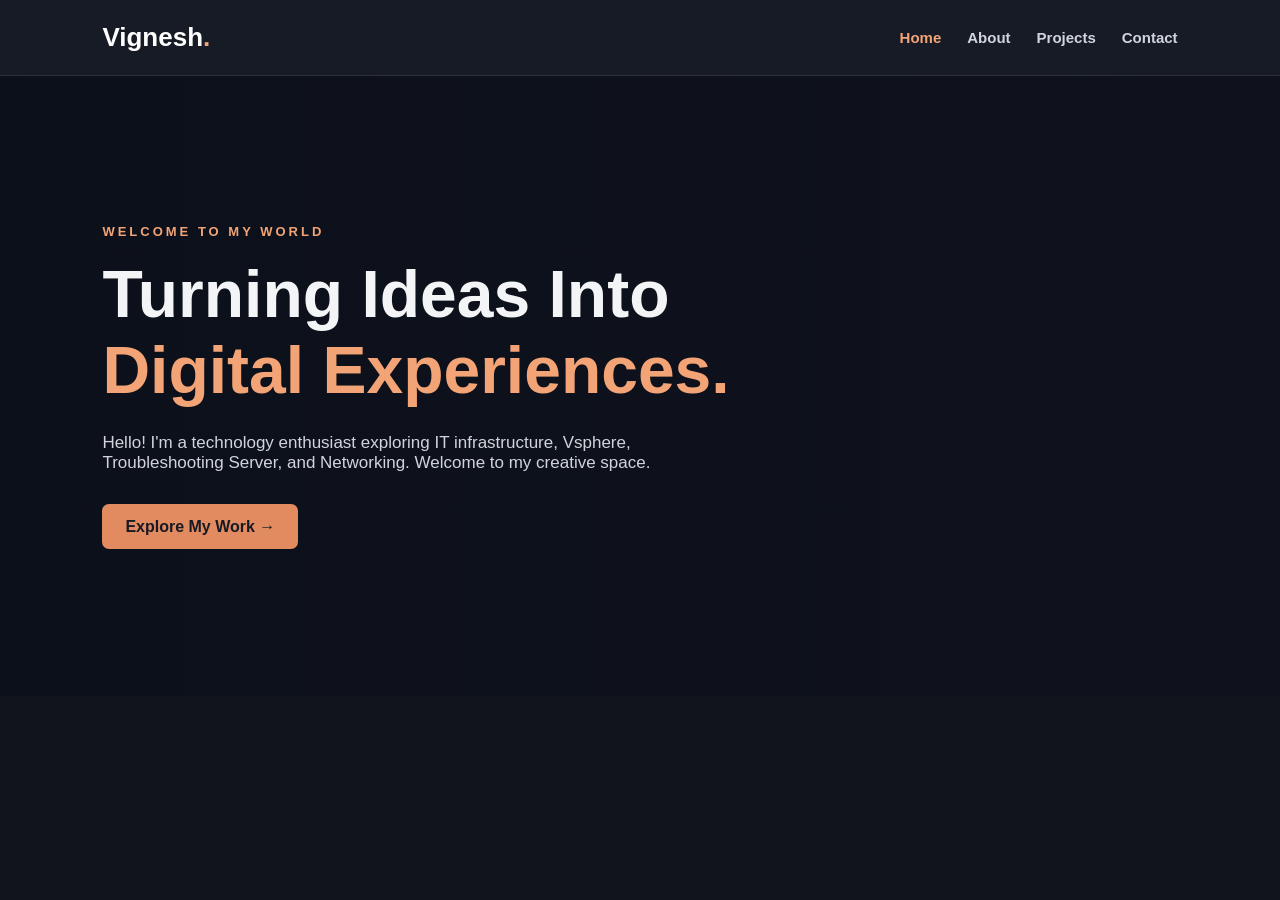
<file: index.html>
<!DOCTYPE html>
<html lang="en">
<head>
    <meta charset="UTF-8">
    <meta name="viewport" content="width=device-width, initial-scale=1.0">
    <title>Vignesh | Portfolio</title>
    <link rel="stylesheet" href="style.css">
</head>
<body>

    <!-- Navigation -->
    <header class="navbar">
        <a href="index.html" class="logo">Vignesh<span>.</span></a>

        <nav class="nav-links">
            <a href="index.html" class="active">Home</a>
            <a href="about.html">About</a>
            <a href="projects.html">Projects</a>
            <a href="contact.html">Contact</a>
        </nav>
    </header>

    <!-- Home Hero -->
    <main>
        <section class="hero" id="home">
            <div class="hero-content">

                <p class="eyebrow">WELCOME TO MY WORLD</p>

                <h1>
                    Turning Ideas Into
                    <span>Digital Experiences.</span>
                </h1>

                <p class="hero-description">
                    Hello! I'm a technology enthusiast exploring
                    IT infrastructure, Vsphere, Troubleshooting Server, and Networking.
                    Welcome to my creative space.
                </p>

                <a href="about.html" class="button">
                    Explore My Work →
                </a>

            </div>
        </section>
    </main>

</body>
</html>
</file>
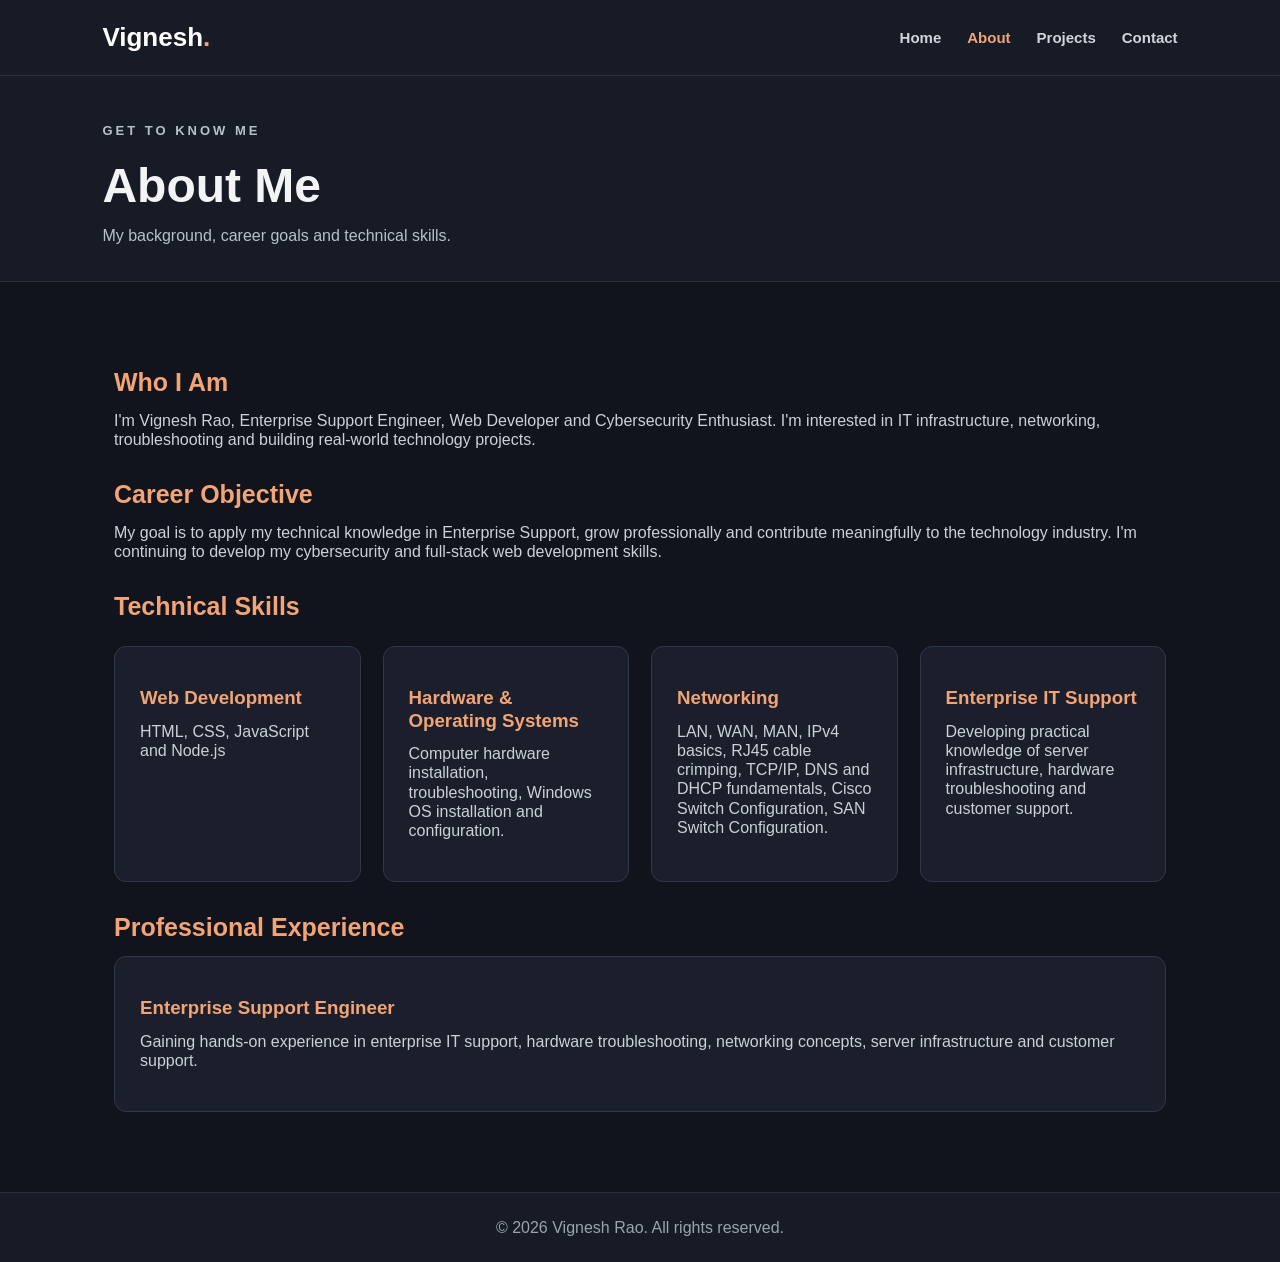
<file: about.html>
<!DOCTYPE html>
<html lang="en">
<head>
    <meta charset="UTF-8">
    <meta name="viewport" content="width=device-width, initial-scale=1.0">
    <title>About | Vignesh Rao</title>
    <link rel="stylesheet" href="style.css">
</head>
<body>

    <header class="navbar">
        <a href="index.html" class="logo">Vignesh<span>.</span></a>
        <nav class="nav-links">
            <a href="index.html">Home</a>
            <a href="about.html" class="active">About</a>
            <a href="projects.html">Projects</a>
            <a href="contact.html">Contact</a>
        </nav>
    </header>

    <section class="page-header">
        <p class="eyebrow">GET TO KNOW ME</p>
        <h1>About Me</h1>
        <p>My background, career goals and technical skills.</p>
    </section>

    <main class="content-section">
        <h2>Who I Am</h2>
        <p>
            I'm Vignesh Rao, Enterprise Support Engineer,
            Web Developer and Cybersecurity Enthusiast. I'm interested
            in IT infrastructure, networking, troubleshooting and
            building real-world technology projects.
        </p>

        <h2>Career Objective</h2>
        <p>
            My goal is to apply my technical knowledge in Enterprise Support, grow
            professionally and contribute meaningfully to the
            technology industry. I'm continuing to develop my
            cybersecurity and full-stack web development skills.
        </p>

        <h2>Technical Skills</h2>

        <div class="card-grid">
            <article class="card">
                <h3>Web Development</h3>
                <p>HTML, CSS, JavaScript and Node.js</p>
            </article>

            <article class="card">
                <h3>Hardware & Operating Systems</h3>
                <p>Computer hardware installation, troubleshooting,
                Windows OS installation and configuration.</p>
            </article>

            <article class="card">
                <h3>Networking</h3>
                <p>LAN, WAN, MAN, IPv4 basics, RJ45 cable crimping,
                TCP/IP, DNS and DHCP fundamentals, Cisco Switch Configuration, SAN Switch Configuration.</p>
            </article>

            <article class="card">
                <h3>Enterprise IT Support</h3>
                <p>Developing practical knowledge of server
                infrastructure, hardware troubleshooting and
                customer support.</p>
            </article>
        </div>

        <h2>Professional Experience</h2>
        <article class="card">
            <h3>Enterprise Support Engineer</h3>
            <p>
                Gaining hands-on experience in enterprise IT support,
                hardware troubleshooting, networking concepts,
                server infrastructure and customer support.
            </p>
        </article>
    </main>

    <footer class="footer">
        <p>© 2026 Vignesh Rao. All rights reserved.</p>
    </footer>

</body>
</html>
</file>
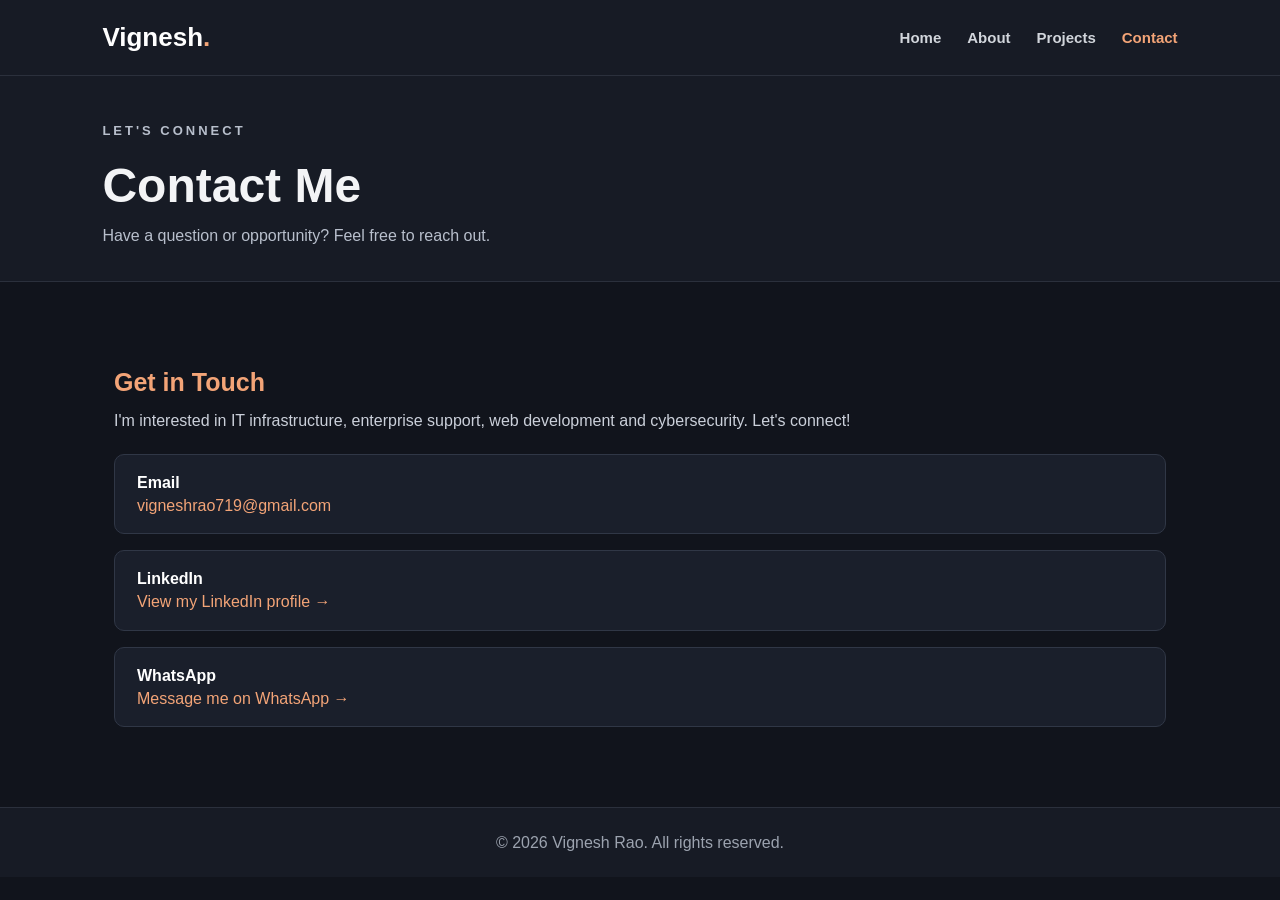
<file: contact.html>
<!DOCTYPE html>
<html lang="en">
<head>
    <meta charset="UTF-8">
    <meta name="viewport" content="width=device-width, initial-scale=1.0">
    <title>Contact | Vignesh Rao</title>
    <link rel="stylesheet" href="style.css">
</head>
<body>

    <!-- Navigation -->
    <header class="navbar">
        <a href="index.html" class="logo">Vignesh<span>.</span></a>

        <nav class="nav-links">
            <a href="index.html">Home</a>
            <a href="about.html">About</a>
            <a href="projects.html">Projects</a>
            <a href="contact.html" class="active">Contact</a>
        </nav>
    </header>

    <!-- Page Heading -->
    <section class="page-header">
        <p class="eyebrow">LET'S CONNECT</p>
        <h1>Contact Me</h1>
        <p>Have a question or opportunity? Feel free to reach out.</p>
    </section>

    <!-- Contact Details -->
    <main class="content-section">
        <h2>Get in Touch</h2>
        <p>
            I'm interested in IT infrastructure, enterprise support,
            web development and cybersecurity. Let's connect!
        </p>

        <div class="contact-list">

            <a class="contact-item"
               href="mailto:vigneshrao719@gmail.com">
                <strong>Email</strong>
                vigneshrao719@gmail.com
            </a>

            <a class="contact-item"
               href="https://www.linkedin.com/in/vignesh-rao-g-r-5b5a0a342"
               target="_blank"
               rel="noopener noreferrer">
                <strong>LinkedIn</strong>
                View my LinkedIn profile →
            </a>

            <a class="contact-item"
               href="https://wa.me/918123992696"
               target="_blank"
               rel="noopener noreferrer">
                <strong>WhatsApp</strong>
                Message me on WhatsApp →
            </a>

        </div>
    </main>

    <footer class="footer">
        <p>© 2026 Vignesh Rao. All rights reserved.</p>
    </footer>

</body>
</html>
</file>
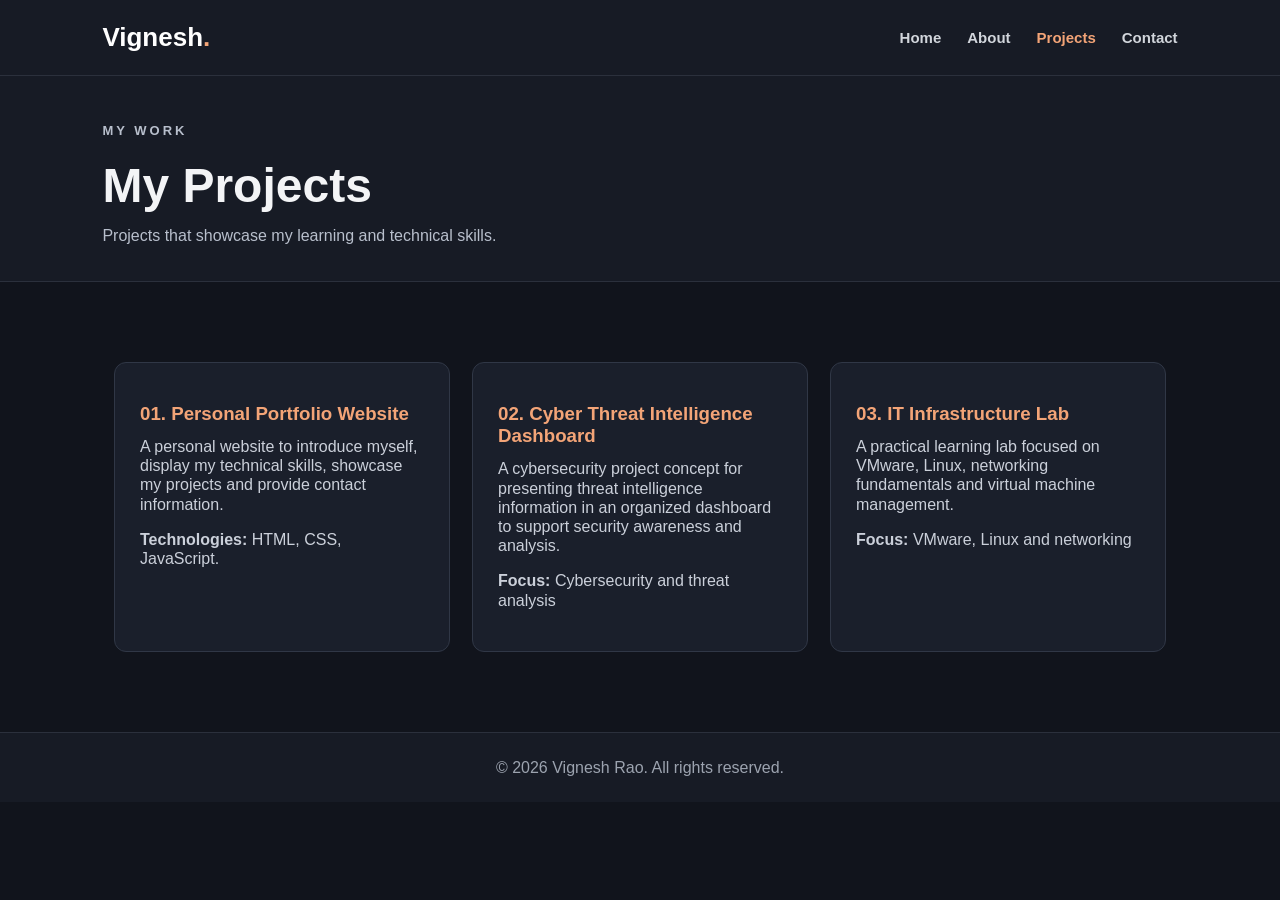
<file: projects.html>
<!DOCTYPE html>
<html lang="en">
<head>
    <meta charset="UTF-8">
    <meta name="viewport" content="width=device-width, initial-scale=1.0">
    <title>Projects | Vignesh Rao</title>
    <link rel="stylesheet" href="style.css">
</head>
<body>

    <!-- Navigation -->
    <header class="navbar">
        <a href="index.html" class="logo">Vignesh<span>.</span></a>

        <nav class="nav-links">
            <a href="index.html">Home</a>
            <a href="about.html">About</a>
            <a href="projects.html" class="active">Projects</a>
            <a href="contact.html">Contact</a>
        </nav>
    </header>

    <!-- Page Heading -->
    <section class="page-header">
        <p class="eyebrow">MY WORK</p>
        <h1>My Projects</h1>
        <p>Projects that showcase my learning and technical skills.</p>
    </section>

    <!-- Project Details -->
    <main class="content-section">

        <div class="card-grid">

            <article class="card">
                <h3>01. Personal Portfolio Website</h3>
                <p>
                    A personal website to introduce myself, display
                    my technical skills, showcase my projects and
                    provide contact information.
                </p>
                <p><strong>Technologies:</strong> HTML, CSS, JavaScript.</p>
            </article>

            <article class="card">
                <h3>02. Cyber Threat Intelligence Dashboard</h3>
                <p>
                    A cybersecurity project concept for presenting
                    threat intelligence information in an organized
                    dashboard to support security awareness and analysis.
                </p>
                <p><strong>Focus:</strong> Cybersecurity and threat analysis</p>
            </article>

            <article class="card">
                <h3>03. IT Infrastructure Lab</h3>
                <p>
                    A practical learning lab focused on VMware,
                    Linux, networking fundamentals and virtual
                    machine management.
                </p>
                <p><strong>Focus:</strong> VMware, Linux and networking</p>
            </article>

        </div>

    </main>

    <footer class="footer">
        <p>© 2026 Vignesh Rao. All rights reserved.</p>
    </footer>

</body>
</html>
</file>
<file: style.css>
/* ===== Global settings ===== */
* {
    margin: 0;
    padding: 0;
    box-sizing: border-box;
}

html {
    scroll-behavior: smooth;
}

body {
    font-family: "Segoe UI", Arial, sans-serif;
    background: #11141c;
    color: #f3f4f6;
    line-height: 1.2;
}

a {
    color: #f3a477;
    text-decoration: none;
}

a:hover {
    color: #ffc39e;
}

img {
    max-width: 100%;
}

/* ===== Navigation ===== */
.navbar {
    display: flex;
    justify-content: space-between;
    align-items: center;
    flex-wrap: wrap;
    gap: 18px;
    padding: 22px 8%;
    background: #171b25;
    border-bottom: 1px solid #2b303c;
}

.logo {
    color: #ffffff;
    font-size: 26px;
    font-weight: 800;
}

.logo span {
    color: #f3a477;
}

.nav-links {
    display: flex;
    flex-wrap: wrap;
    gap: 26px;
}

.nav-links a {
    color: #d1d5db;
    font-size: 15px;
    font-weight: 600;
}

.nav-links a:hover,
.nav-links a.active {
    color: #f3a477;
}


/* ===== Home hero ===== */
.hero {
    width: 100%;
    min-height: 620px;
    display: flex;
    align-items: center;
    padding: 90px 8%;
    background:
        linear-gradient(
            90deg,
            rgba(12, 16, 27, 0.94),
            rgba(12, 16, 27, 0.48)
        ),
        url("https://images.unsplash.com/photo-1518770660439-4636190af475?auto=format&fit=crop&w=2000&q=85");
    background-size: cover;
    background-position: center;
    background-repeat: no-repeat;
}


.hero-content {
    max-width: 720px;
}

.eyebrow {
    color: #f3a477;
    font-size: 13px;
    font-weight: 800;
    letter-spacing: 3px;
    margin-bottom: 18px;
    text-transform: uppercase;
}

.hero h1 {
    font-size: clamp(38px, 6vw, 66px);
    line-height: 1.15;
    margin-bottom: 24px;
}

.hero h1 span {
    display: block;
    color: #f3a477;
}

.hero-description {
    max-width: 600px;
    color: #d1d5db;
    font-size: 17px;
    margin-bottom: 30px;
}

.button {
    display: inline-block;
    padding: 13px 23px;
    border-radius: 7px;
    background: #e28b61;
    color: #171923;
    font-weight: 800;
    transition: 0.2s;
}

.button:hover {
    background: #ffc39e;
    color: #171923;
    transform: translateY(-2px);
}

/* ===== Page headings and content ===== */
.page-header {
    padding: 35px 8% 35px;
    background: #171b25;
    border-bottom: 1px solid #2b303c;
}

.page-header h1 {
    font-size: clamp(34px, 5vw, 48px);
    line-height: 1.2;
}

.page-header p {
    color: #b8bfcc;
    margin-top: 12px;
}

.content-section {
    max-width: 1100px;
    margin: auto;
    padding: 55px 24px 80px;
}

.content-section h2 {
    color: #f3a477;
    font-size: 25px;
    margin: 30px 0 14px;
}

.content-section h3 {
    color: #ffffff;
    margin: 15px 0 8px;
}

.content-section p {
    color: #cbd0da;
    margin-bottom: 16px;
}

.content-section ul {
    padding-left: 24px;
    color: #cbd0da;
}

.content-section li {
    margin-bottom: 8px;
}

/* ===== Cards ===== */
.card-grid {
    display: grid;
    grid-template-columns: repeat(auto-fit, minmax(240px, 1fr));
    gap: 22px;
    margin-top: 25px;
}

.card {
    background: #1a1f2b;
    border: 1px solid #303746;
    border-radius: 12px;
    padding: 25px;
    transition: 0.2s;
}

.card:hover {
    transform: translateY(-4px);
    border-color: #e28b61;
}

.card h3 {
    color: #f3a477;
    margin-bottom: 12px;
}

.card p {
    color: #cbd0da;
}

/* ===== Contact links ===== */
.contact-list {
    display: grid;
    gap: 16px;
    margin-top: 24px;
}

.contact-item {
    display: block;
    background: #1a1f2b;
    border: 1px solid #303746;
    border-radius: 10px;
    padding: 18px 22px;
    overflow-wrap: anywhere;
}

.contact-item strong {
    display: block;
    color: #ffffff;
    margin-bottom: 4px;
}

/* ===== Footer ===== */
.footer {
    text-align: center;
    padding: 25px;
    color: #9ca3af;
    background: #171b25;
    border-top: 1px solid #2b303c;
}

/* ===== Mobile layout ===== */
@media (max-width: 650px) {
    .navbar {
        padding: 20px 6%;
    }

    .nav-links {
        gap: 15px;
    }

    .hero {
        min-height: 540px;
        padding: 65px 6%;
    }

    .hero-description {
        font-size: 15px;
    }

    .content-section {
        padding: 40px 6% 60px;
    }
}
</file>
